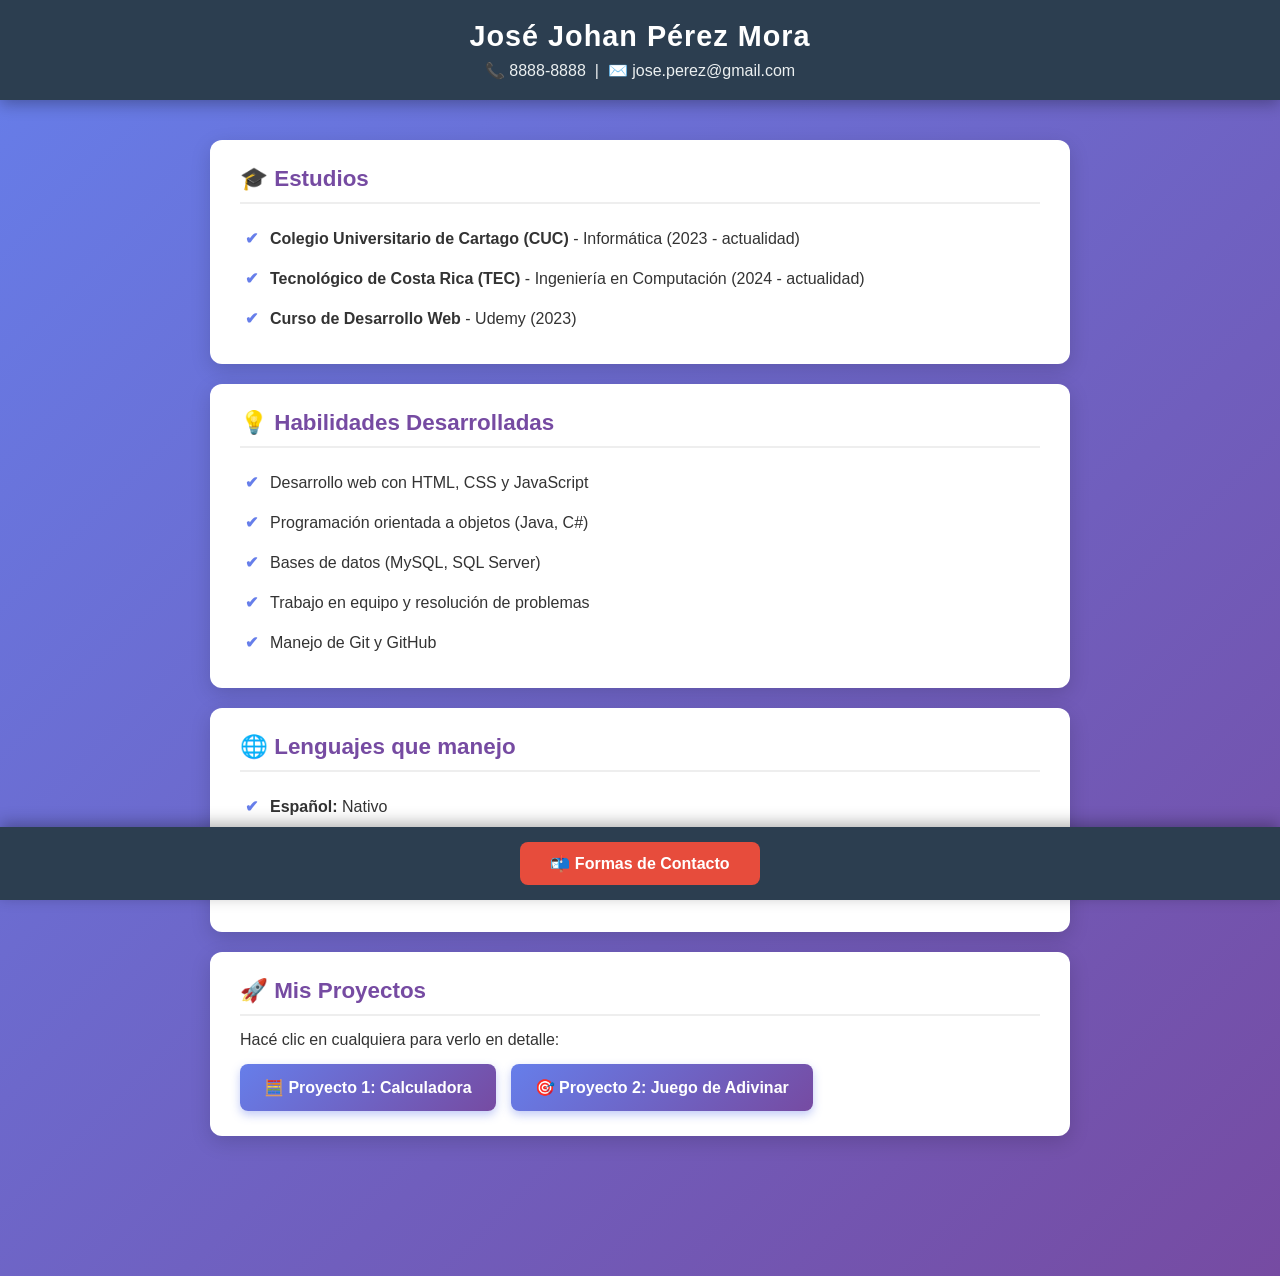
<file: index.html>
<!DOCTYPE html>
<html lang="es">
<head>
    <meta charset="UTF-8">
    <meta name="viewport" content="width=device-width, initial-scale=1.0">
    <title>CV - José Johan Pérez Mora</title>
    <link rel="stylesheet" href="estilos.css">
</head>
<body>

    <header class="encabezado-fijo">
        <div class="datos-fijos">
            <h1>José Johan Pérez Mora</h1>
            <p>📞 8888-8888 &nbsp;|&nbsp; ✉️ jose.perez@gmail.com</p>
        </div>
    </header>

    <main class="contenido">

        <section class="seccion">
            <h2>🎓 Estudios</h2>
            <ul>
                <li><strong>Colegio Universitario de Cartago (CUC)</strong> - Informática (2023 - actualidad)</li>
                <li><strong>Tecnológico de Costa Rica (TEC)</strong> - Ingeniería en Computación (2024 - actualidad)</li>
                <li><strong>Curso de Desarrollo Web</strong> - Udemy (2023)</li>
            </ul>
        </section>

        <section class="seccion">
            <h2>💡 Habilidades Desarrolladas</h2>
            <ul>
                <li>Desarrollo web con HTML, CSS y JavaScript</li>
                <li>Programación orientada a objetos (Java, C#)</li>
                <li>Bases de datos (MySQL, SQL Server)</li>
                <li>Trabajo en equipo y resolución de problemas</li>
                <li>Manejo de Git y GitHub</li>
            </ul>
        </section>

        <section class="seccion">
            <h2>🌐 Lenguajes que manejo</h2>
            <ul>
                <li><strong>Español:</strong> Nativo</li>
                <li><strong>Inglés:</strong> Intermedio (B2)</li>
                <li><strong>Portugués:</strong> Básico</li>
            </ul>
        </section>

        <section class="seccion">
            <h2>🚀 Mis Proyectos</h2>
            <p>Hacé clic en cualquiera para verlo en detalle:</p>
            <div class="botones-proyectos">
                <a href="proyecto1.html" class="btn-proyecto">🧮 Proyecto 1: Calculadora</a>
                <a href="proyecto2.html" class="btn-proyecto">🎯 Proyecto 2: Juego de Adivinar</a>
            </div>
        </section>

    </main>

    <footer class="footer-contacto">
        <button id="btn-contacto" class="btn-contacto">📬 Formas de Contacto</button>
        <div id="opciones-contacto" class="opciones-contacto">
            <a href="https://wa.me/50688888888" target="_blank">💬 WhatsApp</a>
            <a href="https://linkedin.com" target="_blank">💼 LinkedIn</a>
            <a href="https://github.com" target="_blank">🐙 GitHub</a>
            <a href="https://instagram.com" target="_blank">📸 Instagram</a>
            <a href="mailto:jose.perez@gmail.com">✉️ Correo Electrónico</a>
        </div>
    </footer>

    <script src="script.js"></script>
</body>
</html>
</file>
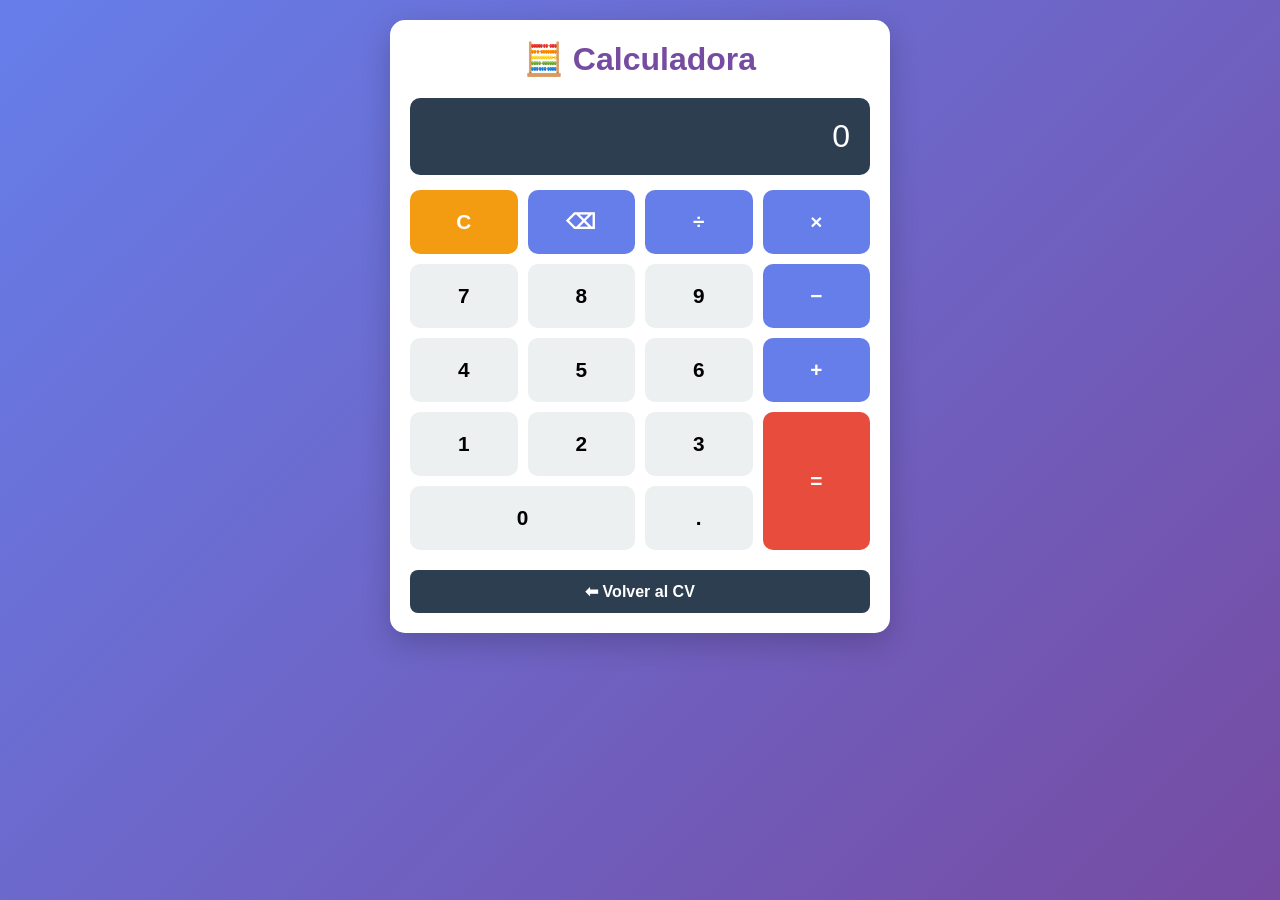
<file: proyecto1.html>
<!DOCTYPE html>
<html lang="es">
<head>
    <meta charset="UTF-8">
    <meta name="viewport" content="width=device-width, initial-scale=1.0">
    <title>Proyecto 1 - Calculadora</title>
    <link rel="stylesheet" href="estilos.css">
    <style>
        .contenedor-proyecto {
            max-width: 500px;
            margin: 0 auto;
            padding: 20px;
            background: white;
            border-radius: 15px;
            box-shadow: 0 10px 30px rgba(0,0,0,0.2);
        }
        .contenedor-proyecto h1 {
            text-align: center;
            color: #764ba2;
            margin-bottom: 20px;
        }
        .pantalla {
            background: #2c3e50;
            color: white;
            font-size: 2rem;
            text-align: right;
            padding: 20px;
            border-radius: 10px;
            margin-bottom: 15px;
            min-height: 70px;
            word-wrap: break-word;
        }
        .botones-calc {
            display: grid;
            grid-template-columns: repeat(4, 1fr);
            gap: 10px;
        }
        .botones-calc button {
            padding: 20px;
            font-size: 1.3rem;
            border: none;
            border-radius: 10px;
            cursor: pointer;
            background: #ecf0f1;
            transition: all 0.2s;
            font-weight: bold;
        }
        .botones-calc button:hover {
            background: #d5dbdb;
            transform: scale(1.05);
        }
        .botones-calc .operador {
            background: #667eea;
            color: white;
        }
        .botones-calc .operador:hover {
            background: #5568d3;
        }
        .botones-calc .igual {
            background: #e74c3c;
            color: white;
            grid-row: span 2;
        }
        .botones-calc .igual:hover {
            background: #c0392b;
        }
        .botones-calc .limpiar {
            background: #f39c12;
            color: white;
        }
        .botones-calc .limpiar:hover {
            background: #d68910;
        }
        .volver {
            display: block;
            text-align: center;
            margin-top: 20px;
            padding: 12px;
            background: #2c3e50;
            color: white;
            text-decoration: none;
            border-radius: 8px;
            font-weight: bold;
        }
        .volver:hover {
            background: #1a252f;
        }
    </style>
</head>
<body style="padding-top: 20px; padding-bottom: 20px;">

    <div class="contenedor-proyecto">
        <h1>🧮 Calculadora</h1>

        <div class="pantalla" id="pantalla">0</div>

        <div class="botones-calc">
            <button class="limpiar" onclick="limpiar()">C</button>
            <button class="operador" onclick="borrar()">⌫</button>
            <button class="operador" onclick="agregar('/')">÷</button>
            <button class="operador" onclick="agregar('*')">×</button>

            <button onclick="agregar('7')">7</button>
            <button onclick="agregar('8')">8</button>
            <button onclick="agregar('9')">9</button>
            <button class="operador" onclick="agregar('-')">−</button>

            <button onclick="agregar('4')">4</button>
            <button onclick="agregar('5')">5</button>
            <button onclick="agregar('6')">6</button>
            <button class="operador" onclick="agregar('+')">+</button>

            <button onclick="agregar('1')">1</button>
            <button onclick="agregar('2')">2</button>
            <button onclick="agregar('3')">3</button>
            <button class="igual" onclick="calcular()">=</button>

            <button onclick="agregar('0')" style="grid-column: span 2;">0</button>
            <button onclick="agregar('.')">.</button>
        </div>

        <a href="index.html" class="volver">⬅ Volver al CV</a>
    </div>

    <script>
        let pantalla = document.getElementById("pantalla");
        let operacion = "";

        function agregar(valor) {
            if (pantalla.textContent === "0" && valor !== ".") {
                operacion = valor;
            } else {
                operacion += valor;
            }
            pantalla.textContent = operacion;
        }

        function limpiar() {
            operacion = "";
            pantalla.textContent = "0";
        }

        function borrar() {
            operacion = operacion.slice(0, -1);
            pantalla.textContent = operacion || "0";
        }

        function calcular() {
            try {
                let resultado = eval(operacion);
                pantalla.textContent = resultado;
                operacion = resultado.toString();
            } catch (e) {
                pantalla.textContent = "Error";
                operacion = "";
            }
        }
    </script>

</body>
</html>
</file>
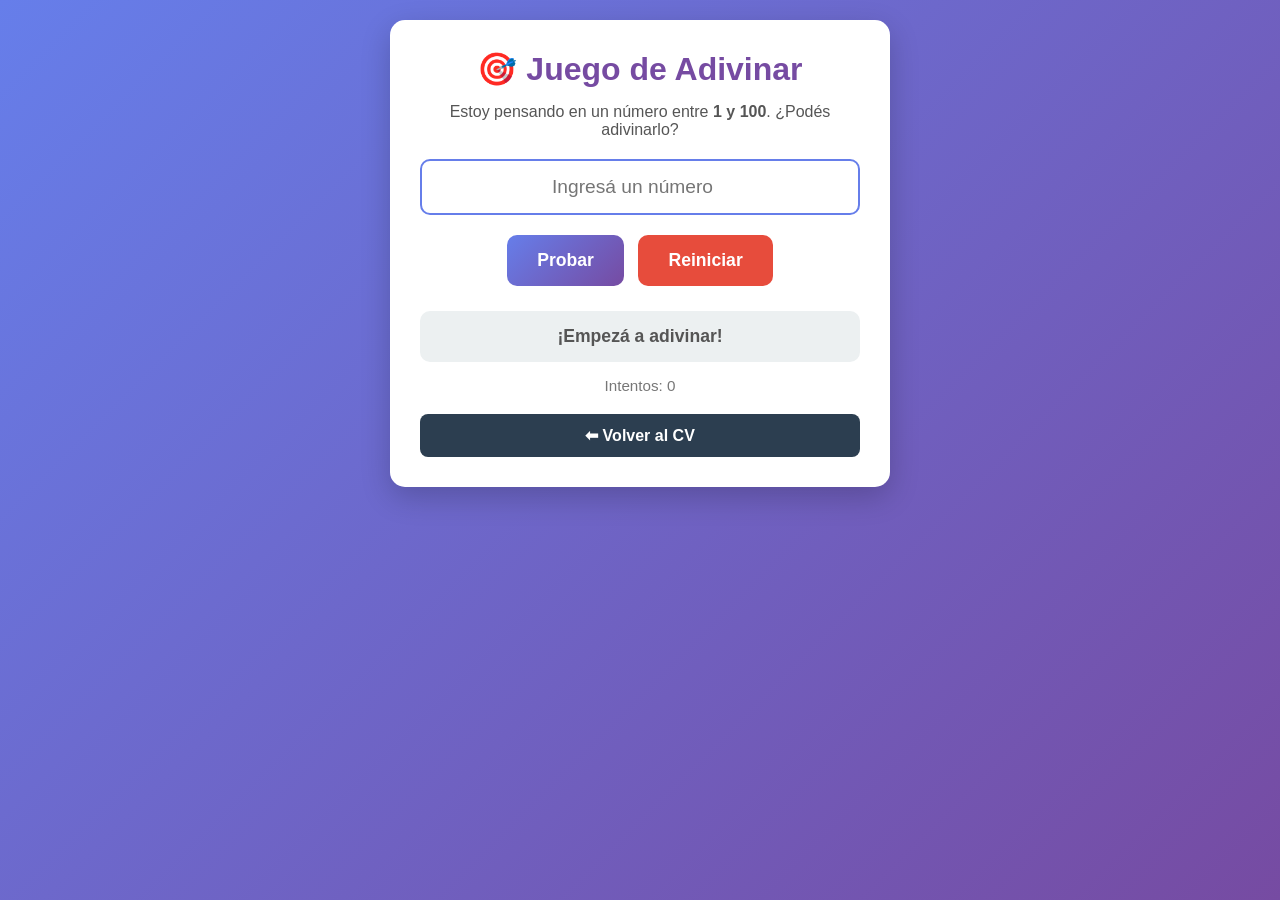
<file: proyecto2.html>
<!DOCTYPE html>
<html lang="es">
<head>
    <meta charset="UTF-8">
    <meta name="viewport" content="width=device-width, initial-scale=1.0">
    <title>Proyecto 2 - Juego de Adivinar</title>
    <link rel="stylesheet" href="estilos.css">
    <style>
        .contenedor-juego {
            max-width: 500px;
            margin: 0 auto;
            padding: 30px;
            background: white;
            border-radius: 15px;
            box-shadow: 0 10px 30px rgba(0,0,0,0.2);
            text-align: center;
        }
        .contenedor-juego h1 {
            color: #764ba2;
            margin-bottom: 15px;
        }
        .contenedor-juego p {
            margin-bottom: 20px;
            color: #555;
        }
        .input-juego {
            width: 100%;
            padding: 15px;
            font-size: 1.2rem;
            border: 2px solid #667eea;
            border-radius: 10px;
            text-align: center;
            margin-bottom: 15px;
        }
        .btn-juego {
            padding: 15px 30px;
            font-size: 1.1rem;
            background: linear-gradient(135deg, #667eea, #764ba2);
            color: white;
            border: none;
            border-radius: 10px;
            cursor: pointer;
            font-weight: bold;
            transition: all 0.3s;
            margin: 5px;
        }
        .btn-juego:hover {
            transform: scale(1.05);
        }
        .mensaje {
            margin-top: 20px;
            padding: 15px;
            border-radius: 10px;
            font-weight: bold;
            font-size: 1.1rem;
            min-height: 50px;
            display: flex;
            align-items: center;
            justify-content: center;
        }
        .mensaje.alto {
            background: #e74c3c;
            color: white;
        }
        .mensaje.bajo {
            background: #3498db;
            color: white;
        }
        .mensaje.correcto {
            background: #27ae60;
            color: white;
        }
        .mensaje.inicial {
            background: #ecf0f1;
            color: #555;
        }
        .intentos {
            margin-top: 15px;
            color: #777;
            font-size: 0.95rem;
        }
        .volver {
            display: block;
            text-align: center;
            margin-top: 20px;
            padding: 12px;
            background: #2c3e50;
            color: white;
            text-decoration: none;
            border-radius: 8px;
            font-weight: bold;
        }
        .volver:hover {
            background: #1a252f;
        }
    </style>
</head>
<body style="padding-top: 20px; padding-bottom: 20px;">

    <div class="contenedor-juego">
        <h1>🎯 Juego de Adivinar</h1>
        <p>Estoy pensando en un número entre <strong>1 y 100</strong>. ¿Podés adivinarlo?</p>

        <input type="number" id="intento" class="input-juego" placeholder="Ingresá un número" min="1" max="100">
        <br>
        <button class="btn-juego" onclick="verificar()">Probar</button>
        <button class="btn-juego" onclick="reiniciar()" style="background: #e74c3c;">Reiniciar</button>

        <div id="mensaje" class="mensaje inicial">¡Empezá a adivinar!</div>
        <div class="intentos" id="intentos">Intentos: 0</div>

        <a href="index.html" class="volver">⬅ Volver al CV</a>
    </div>

    <script>
        let numeroSecreto = Math.floor(Math.random() * 100) + 1;
        let intentos = 0;

        function verificar() {
            let input = document.getElementById("intento");
            let valor = parseInt(input.value);
            let mensaje = document.getElementById("mensaje");

            if (isNaN(valor) || valor < 1 || valor > 100) {
                mensaje.textContent = "⚠️ Ingresá un número entre 1 y 100";
                mensaje.className = "mensaje inicial";
                return;
            }

            intentos++;
            document.getElementById("intentos").textContent = "Intentos: " + intentos;

            if (valor === numeroSecreto) {
                mensaje.textContent = "🎉 ¡Correcto! El número era " + numeroSecreto;
                mensaje.className = "mensaje correcto";
            } else if (valor > numeroSecreto) {
                mensaje.textContent = "⬇️ Muy alto, probá con uno más bajo";
                mensaje.className = "mensaje alto";
            } else {
                mensaje.textContent = "⬆️ Muy bajo, probá con uno más alto";
                mensaje.className = "mensaje bajo";
            }

            input.value = "";
            input.focus();
        }

        function reiniciar() {
            numeroSecreto = Math.floor(Math.random() * 100) + 1;
            intentos = 0;
            document.getElementById("intentos").textContent = "Intentos: 0";
            let mensaje = document.getElementById("mensaje");
            mensaje.textContent = "¡Empezá a adivinar!";
            mensaje.className = "mensaje inicial";
            document.getElementById("intento").value = "";
        }

        document.getElementById("intento").addEventListener("keypress", function(e) {
            if (e.key === "Enter") verificar();
        });
    </script>

</body>
</html>
</file>
<file: estilos.css>
* {
    margin: 0;
    padding: 0;
    box-sizing: border-box;
}

body {
    font-family: 'Segoe UI', Tahoma, Geneva, Verdana, sans-serif;
    background: linear-gradient(135deg, #667eea 0%, #764ba2 100%);
    color: #333;
    padding-top: 120px;
    padding-bottom: 100px;
    min-height: 100vh;
}

.encabezado-fijo {
    position: fixed;
    top: 0;
    left: 0;
    width: 100%;
    background: #2c3e50;
    color: white;
    padding: 20px;
    text-align: center;
    box-shadow: 0 4px 15px rgba(0, 0, 0, 0.3);
    z-index: 1000;
}

.encabezado-fijo h1 {
    font-size: 1.8rem;
    margin-bottom: 8px;
    letter-spacing: 1px;
}

.datos-fijos p {
    font-size: 1rem;
    color: #ecf0f1;
}

.contenido {
    max-width: 900px;
    margin: 0 auto;
    padding: 20px;
}

.seccion {
    background: white;
    padding: 25px 30px;
    margin-bottom: 20px;
    border-radius: 12px;
    box-shadow: 0 6px 20px rgba(0, 0, 0, 0.15);
    transition: transform 0.3s ease;
}

.seccion:hover {
    transform: translateY(-3px);
}

.seccion h2 {
    color: #764ba2;
    margin-bottom: 15px;
    font-size: 1.4rem;
    border-bottom: 2px solid #eee;
    padding-bottom: 10px;
}

.seccion ul {
    list-style: none;
    padding-left: 5px;
}

.seccion ul li {
    padding: 8px 0;
    padding-left: 25px;
    position: relative;
    line-height: 1.5;
}

.seccion ul li::before {
    content: "✔";
    color: #667eea;
    position: absolute;
    left: 0;
    font-weight: bold;
}

.botones-proyectos {
    display: flex;
    gap: 15px;
    flex-wrap: wrap;
    margin-top: 15px;
}

.btn-proyecto {
    display: inline-block;
    padding: 14px 24px;
    background: linear-gradient(135deg, #667eea, #764ba2);
    color: white;
    text-decoration: none;
    border-radius: 8px;
    font-weight: bold;
    transition: all 0.3s ease;
    box-shadow: 0 4px 10px rgba(102, 126, 234, 0.4);
}

.btn-proyecto:hover {
    transform: scale(1.05);
    box-shadow: 0 6px 18px rgba(102, 126, 234, 0.6);
}

.footer-contacto {
    position: fixed;
    bottom: 0;
    left: 0;
    width: 100%;
    background: #2c3e50;
    padding: 15px;
    text-align: center;
    box-shadow: 0 -4px 15px rgba(0, 0, 0, 0.3);
    z-index: 999;
}

.btn-contacto {
    padding: 12px 30px;
    background: #e74c3c;
    color: white;
    border: none;
    border-radius: 8px;
    font-size: 1rem;
    font-weight: bold;
    cursor: pointer;
    transition: all 0.3s ease;
}

.btn-contacto:hover {
    background: #c0392b;
    transform: scale(1.05);
}

.opciones-contacto {
    display: none;
    margin-top: 15px;
    padding: 15px;
    background: #34495e;
    border-radius: 10px;
    animation: desplegar 0.3s ease;
}

.opciones-contacto.activo {
    display: flex;
    justify-content: center;
    gap: 20px;
    flex-wrap: wrap;
}

.opciones-contacto a {
    color: white;
    text-decoration: none;
    padding: 10px 18px;
    background: #667eea;
    border-radius: 8px;
    font-size: 0.95rem;
    transition: all 0.3s ease;
}

.opciones-contacto a:hover {
    background: #764ba2;
    transform: scale(1.08);
}

@keyframes desplegar {
    from {
        opacity: 0;
        transform: translateY(10px);
    }
    to {
        opacity: 1;
        transform: translateY(0);
    }
}

@media (max-width: 600px) {
    .encabezado-fijo h1 {
        font-size: 1.3rem;
    }
    .datos-fijos p {
        font-size: 0.85rem;
    }
    .seccion {
        padding: 18px;
    }
    .btn-proyecto {
        width: 100%;
        text-align: center;
    }
    .opciones-contacto.activo {
        flex-direction: column;
        gap: 10px;
    }
}
</file>
